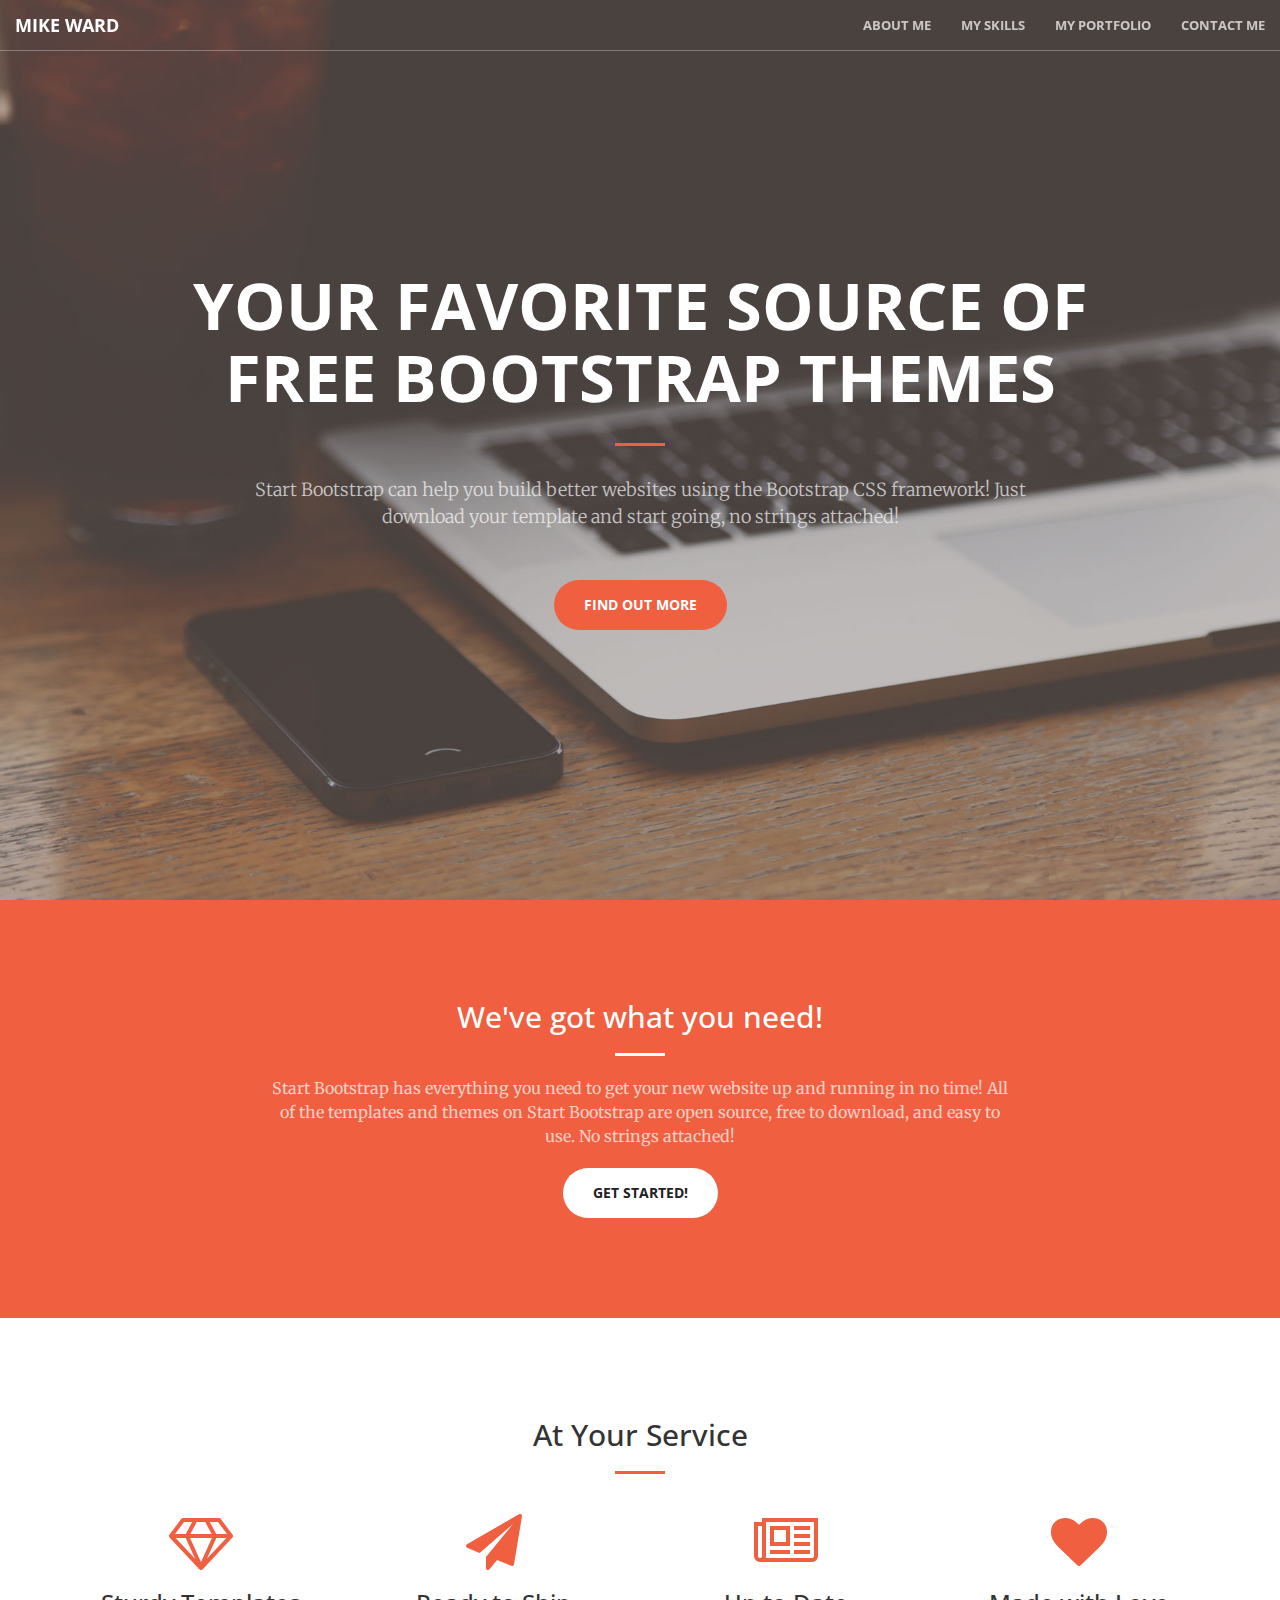
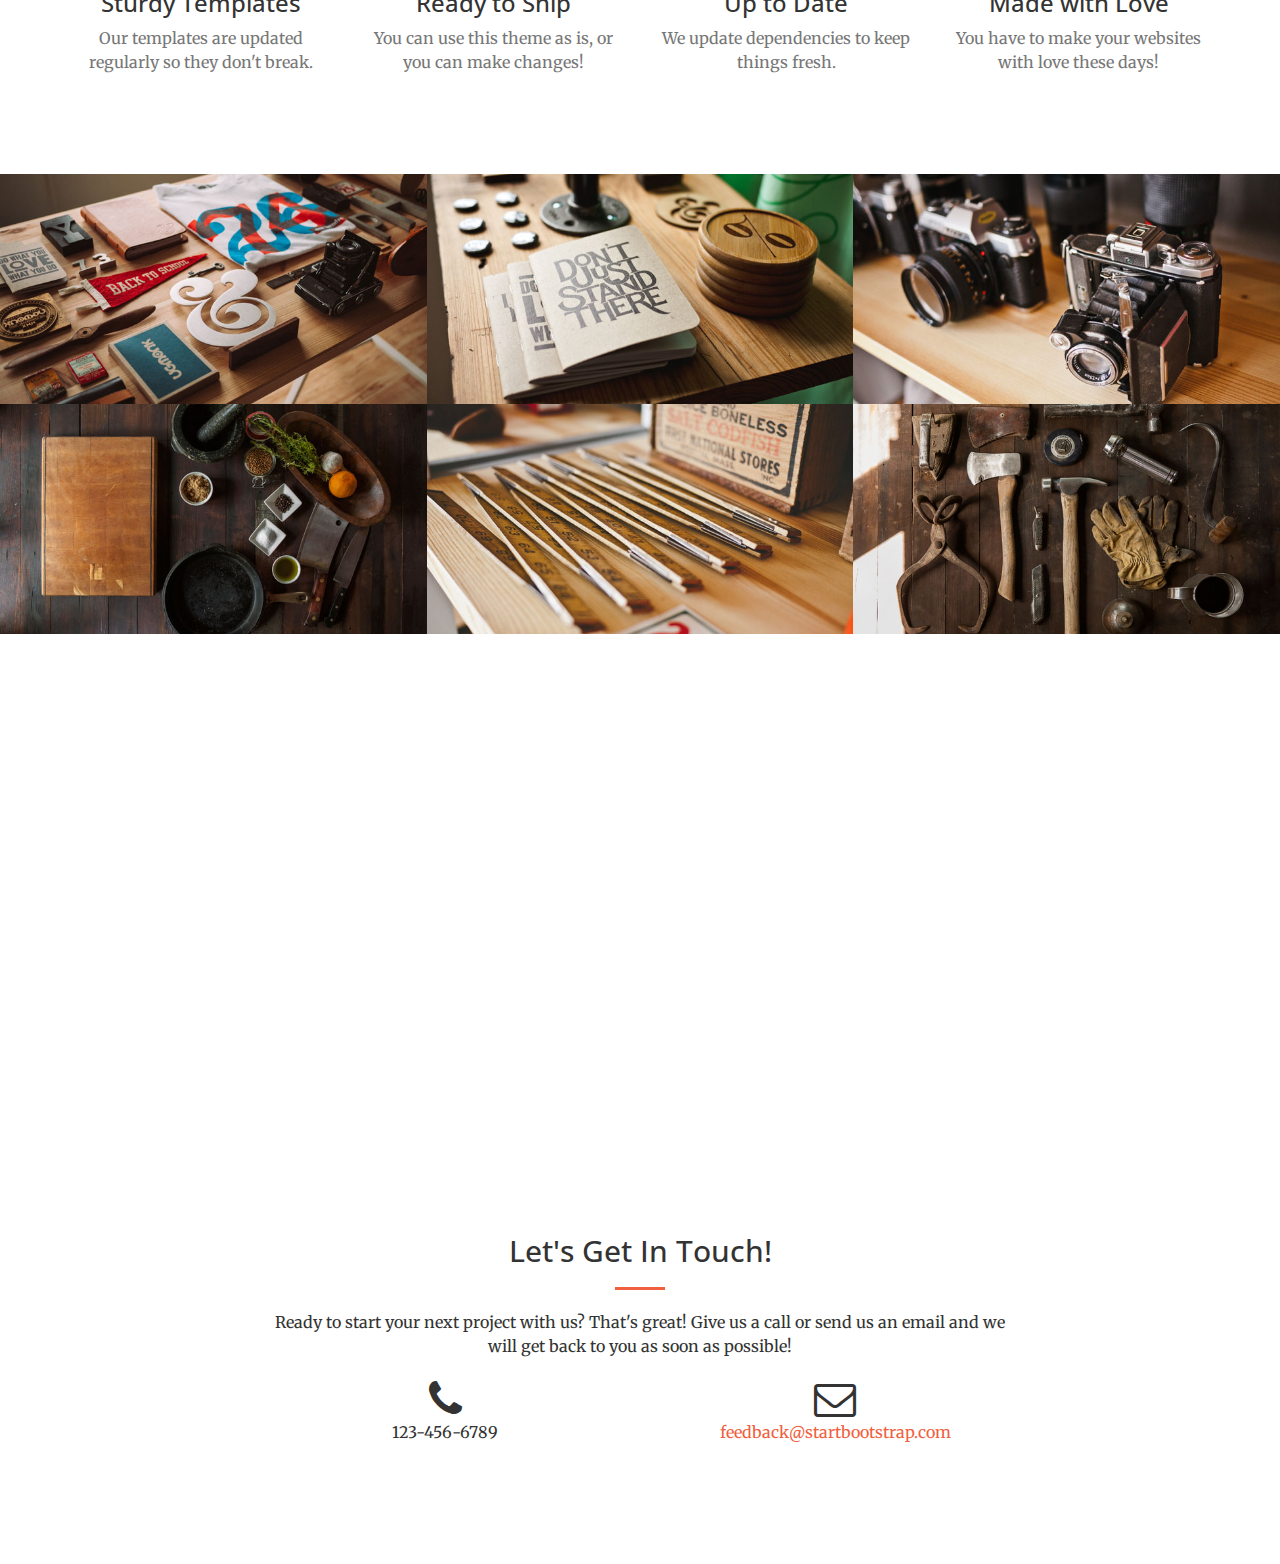
<file: index.html>
<!doctype html>
<html ng-app="mward">

<head>

    <meta charset="utf-8">
    <meta http-equiv="X-UA-Compatible" content="IE=edge">
    <meta name="viewport" content="width=device-width, initial-scale=1">
    <meta name="description" content="">
    <meta name="author" content="">

    <title>Mike Ward | Louisville Area Developer</title>

    <link rel="stylesheet" href="src/assets/css/bootstrap.min.css">

    <!--Fonts-->
    <link href='http://fonts.googleapis.com/css?family=Open+Sans:300italic,400italic,600italic,700italic,800italic,400,300,600,700,800'
    rel='stylesheet' type='text/css'>
    <link href='http://fonts.googleapis.com/css?family=Merriweather:400,300,300italic,400italic,700,700italic,900,900italic'
    rel='stylesheet' type='text/css'>
    <link rel="stylesheet" href="src/assets/font-awesome/css/font-awesome.min.css" type="text/css">

    <link rel="stylesheet" href="src/assets/css/creative.css" type="text/css">

    <!-- HTML5 Shim and Respond.js IE8 support of HTML5 elements and media queries -->
    <!-- WARNING: Respond.js doesn't work if you view the page via file:// -->
    <!--[if lt IE 9]>
        <script src="https://oss.maxcdn.com/libs/html5shiv/3.7.0/html5shiv.js"></script>
        <script src="https://oss.maxcdn.com/libs/respond.js/1.4.2/respond.min.js"></script>
    <![endif]-->

</head>

<body id="page-top">

    <mward-dev-nav></mward-dev-nav>
    <ng-include src='"src/partials/header.html"'></ng-include>
    <ng-include src='"src/partials/aboutMe.html"'></ng-include>
    <ng-include src='"src/partials/mySkills.html"'></ng-include>
    <ng-include src='"src/partials/myPortfolio.html"'></ng-include>
    <mward-dev-map></mward-dev-map>
    <ng-include src='"src/partials/contactMe.html"'></ng-include>

    <!--jQuery, Bootstrap and Angular Libs-->
    <script src="src/assets/lib/jquery.min.js"></script>
    <script src="src/assets/lib/bootstrap.min.js"></script>
    <script src="src/assets/lib/angular.min.js"></script>

    <!--Angular Modules-->
    <script src="app.js"></script>
    <script src="src/navCtrl.js"></script>

    <!-- Plugin JavaScript -->
    <script src="src/assets/lib/jquery.easing.min.js"></script>
    <script type="text/javascript" src="http://maps.google.com/maps/api/js"></script>
    
</body>

</html>
</file>
<file: src/assets/css/creative.css>
/*!
 * Start Bootstrap - Creative Bootstrap Theme (http://startbootstrap.com)
 * Code licensed under the Apache License v2.0.
 * For details, see http://www.apache.org/licenses/LICENSE-2.0.
 */

html,
body {
    width: 100%;
    height: 100%;
}

body {
    font-family: Merriweather,'Helvetica Neue',Arial,sans-serif;
}

hr {
    max-width: 50px;
    border-color: #f05f40;
    border-width: 3px;
}

hr.light {
    border-color: #fff;
}

a {
    color: #f05f40;
    -webkit-transition: all .35s;
    -moz-transition: all .35s;
    transition: all .35s;
}

a:hover,
a:focus {
    color: #eb3812;
}

h1,
h2,
h3,
h4,
h5,
h6 {
    font-family: 'Open Sans','Helvetica Neue',Arial,sans-serif;
}

p {
    margin-bottom: 20px;
    font-size: 16px;
    line-height: 1.5;
}

.bg-primary {
    background-color: #f05f40;
}

.bg-dark {
    color: #fff;
    background-color: #222;
}

.text-faded {
    color: rgba(255,255,255,.7);
}

section {
    padding: 100px 0;
}

aside {
    padding: 50px 0;
}

.no-padding {
    padding: 0;
}

.navbar-default {
    border-color: rgba(34,34,34,.05);
    font-family: 'Open Sans','Helvetica Neue',Arial,sans-serif;
    background-color: #fff;
    -webkit-transition: all .35s;
    -moz-transition: all .35s;
    transition: all .35s;
}

.navbar-default .navbar-header .navbar-brand {
    text-transform: uppercase;
    font-family: 'Open Sans','Helvetica Neue',Arial,sans-serif;
    font-weight: 700;
    color: #f05f40;
}

.navbar-default .navbar-header .navbar-brand:hover,
.navbar-default .navbar-header .navbar-brand:focus {
    color: #eb3812;
}

.navbar-default .nav > li>a,
.navbar-default .nav>li>a:focus {
    text-transform: uppercase;
    font-size: 13px;
    font-weight: 700;
    color: #222;
}

.navbar-default .nav > li>a:hover,
.navbar-default .nav>li>a:focus:hover {
    color: #f05f40;
}

.navbar-default .nav > li.active>a,
.navbar-default .nav>li.active>a:focus {
    color: #f05f40!important;
    background-color: transparent;
}

.navbar-default .nav > li.active>a:hover,
.navbar-default .nav>li.active>a:focus:hover {
    background-color: transparent;
}

@media(min-width:768px) {
    .navbar-default {
        border-color: rgba(255,255,255,.3);
        background-color: transparent;
    }

    .navbar-default .navbar-header .navbar-brand {
        color: rgba(255,255,255,.7);
    }

    .navbar-default .navbar-header .navbar-brand:hover,
    .navbar-default .navbar-header .navbar-brand:focus {
        color: #fff;
    }

    .navbar-default .nav > li>a,
    .navbar-default .nav>li>a:focus {
        color: rgba(255,255,255,.7);
    }

    .navbar-default .nav > li>a:hover,
    .navbar-default .nav>li>a:focus:hover {
        color: #fff;
    }

    .navbar-default.affix {
        border-color: rgba(34,34,34,.05);
        background-color: #fff;
    }

    .navbar-default.affix .navbar-header .navbar-brand {
        font-size: 14px;
        color: #f05f40;
    }

    .navbar-default.affix .navbar-header .navbar-brand:hover,
    .navbar-default.affix .navbar-header .navbar-brand:focus {
        color: #eb3812;
    }

    .navbar-default.affix .nav > li>a,
    .navbar-default.affix .nav>li>a:focus {
        color: #222;
    }

    .navbar-default.affix .nav > li>a:hover,
    .navbar-default.affix .nav>li>a:focus:hover {
        color: #f05f40;
    }
}

header {
    position: relative;
    width: 100%;
    min-height: auto;
    text-align: center;
    color: #fff;
    background-image: url(../img/header.jpg);
    background-position: center;
    -webkit-background-size: cover;
    -moz-background-size: cover;
    background-size: cover;
    -o-background-size: cover;
}

header .header-content {
    position: relative;
    width: 100%;
    padding: 100px 15px;
    text-align: center;
}

header .header-content .header-content-inner h1 {
    margin-top: 0;
    margin-bottom: 0;
    text-transform: uppercase;
    font-weight: 700;
}

header .header-content .header-content-inner hr {
    margin: 30px auto;
}

header .header-content .header-content-inner p {
    margin-bottom: 50px;
    font-size: 16px;
    font-weight: 300;
    color: rgba(255,255,255,.7);
}

@media(min-width:768px) {
    header {
        min-height: 100%;
    }

    header .header-content {
        position: absolute;
        top: 50%;
        padding: 0 50px;
        -webkit-transform: translateY(-50%);
        -ms-transform: translateY(-50%);
        transform: translateY(-50%);
    }

    header .header-content .header-content-inner {
        margin-right: auto;
        margin-left: auto;
        max-width: 1000px;
    }

    header .header-content .header-content-inner p {
        margin-right: auto;
        margin-left: auto;
        max-width: 80%;
        font-size: 18px;
    }
}

.section-heading {
    margin-top: 0;
}

.service-box {
    margin: 50px auto 0;
    max-width: 400px;
}

@media(min-width:992px) {
    .service-box {
        margin: 20px auto 0;
    }
}

.service-box p {
    margin-bottom: 0;
}

.portfolio-box {
    display: block;
    position: relative;
    margin: 0 auto;
    max-width: 650px;
}

.portfolio-box .portfolio-box-caption {
    display: block;
    position: absolute;
    bottom: 0;
    width: 100%;
    height: 100%;
    text-align: center;
    color: #fff;
    opacity: 0;
    background: rgba(240,95,64,.9);
    -webkit-transition: all .35s;
    -moz-transition: all .35s;
    transition: all .35s;
}

.portfolio-box .portfolio-box-caption .portfolio-box-caption-content {
    position: absolute;
    top: 50%;
    width: 100%;
    text-align: center;
    transform: translateY(-50%);
}

.portfolio-box .portfolio-box-caption .portfolio-box-caption-content .project-category,
.portfolio-box .portfolio-box-caption .portfolio-box-caption-content .project-name {
    padding: 0 15px;
    font-family: 'Open Sans','Helvetica Neue',Arial,sans-serif;
}

.portfolio-box .portfolio-box-caption .portfolio-box-caption-content .project-category {
    text-transform: uppercase;
    font-size: 14px;
    font-weight: 600;
}

.portfolio-box .portfolio-box-caption .portfolio-box-caption-content .project-name {
    font-size: 18px;
}

.portfolio-box:hover .portfolio-box-caption {
    opacity: 1;
}

@media(min-width:768px) {
    .portfolio-box .portfolio-box-caption .portfolio-box-caption-content .project-category {
        font-size: 16px;
    }

    .portfolio-box .portfolio-box-caption .portfolio-box-caption-content .project-name {
        font-size: 22px;
    }
}

.call-to-action h2 {
    margin: 0 auto 20px;
}

.text-primary {
    color: #f05f40;
}

.no-gutter > [class*=col-] {
    padding-right: 0;
    padding-left: 0;
}

.btn-default {
    border-color: #fff;
    color: #222;
    background-color: #fff;
    -webkit-transition: all .35s;
    -moz-transition: all .35s;
    transition: all .35s;
}

.btn-default:hover,
.btn-default:focus,
.btn-default.focus,
.btn-default:active,
.btn-default.active,
.open > .dropdown-toggle.btn-default {
    border-color: #ededed;
    color: #222;
    background-color: #f2f2f2;
}

.btn-default:active,
.btn-default.active,
.open > .dropdown-toggle.btn-default {
    background-image: none;
}

.btn-default.disabled,
.btn-default[disabled],
fieldset[disabled] .btn-default,
.btn-default.disabled:hover,
.btn-default[disabled]:hover,
fieldset[disabled] .btn-default:hover,
.btn-default.disabled:focus,
.btn-default[disabled]:focus,
fieldset[disabled] .btn-default:focus,
.btn-default.disabled.focus,
.btn-default[disabled].focus,
fieldset[disabled] .btn-default.focus,
.btn-default.disabled:active,
.btn-default[disabled]:active,
fieldset[disabled] .btn-default:active,
.btn-default.disabled.active,
.btn-default[disabled].active,
fieldset[disabled] .btn-default.active {
    border-color: #fff;
    background-color: #fff;
}

.btn-default .badge {
    color: #fff;
    background-color: #222;
}

.btn-primary {
    border-color: #f05f40;
    color: #fff;
    background-color: #f05f40;
    -webkit-transition: all .35s;
    -moz-transition: all .35s;
    transition: all .35s;
}

.btn-primary:hover,
.btn-primary:focus,
.btn-primary.focus,
.btn-primary:active,
.btn-primary.active,
.open > .dropdown-toggle.btn-primary {
    border-color: #ed431f;
    color: #fff;
    background-color: #ee4b28;
}

.btn-primary:active,
.btn-primary.active,
.open > .dropdown-toggle.btn-primary {
    background-image: none;
}

.btn-primary.disabled,
.btn-primary[disabled],
fieldset[disabled] .btn-primary,
.btn-primary.disabled:hover,
.btn-primary[disabled]:hover,
fieldset[disabled] .btn-primary:hover,
.btn-primary.disabled:focus,
.btn-primary[disabled]:focus,
fieldset[disabled] .btn-primary:focus,
.btn-primary.disabled.focus,
.btn-primary[disabled].focus,
fieldset[disabled] .btn-primary.focus,
.btn-primary.disabled:active,
.btn-primary[disabled]:active,
fieldset[disabled] .btn-primary:active,
.btn-primary.disabled.active,
.btn-primary[disabled].active,
fieldset[disabled] .btn-primary.active {
    border-color: #f05f40;
    background-color: #f05f40;
}

.btn-primary .badge {
    color: #f05f40;
    background-color: #fff;
}

.btn {
    border: 0;
    border-radius: 300px;
    text-transform: uppercase;
    font-family: 'Open Sans','Helvetica Neue',Arial,sans-serif;
    font-weight: 700;
}

.btn-xl {
    padding: 15px 30px;
}

::-moz-selection {
    text-shadow: none;
    color: #fff;
    background: #222;
}

::selection {
    text-shadow: none;
    color: #fff;
    background: #222;
}

img::selection {
    color: #fff;
    background: 0 0;
}

img::-moz-selection {
    color: #fff;
    background: 0 0;
}

body {
    webkit-tap-highlight-color: #222;
}

#map {
    width: 100%;
    height: 500px;
}
</file>
